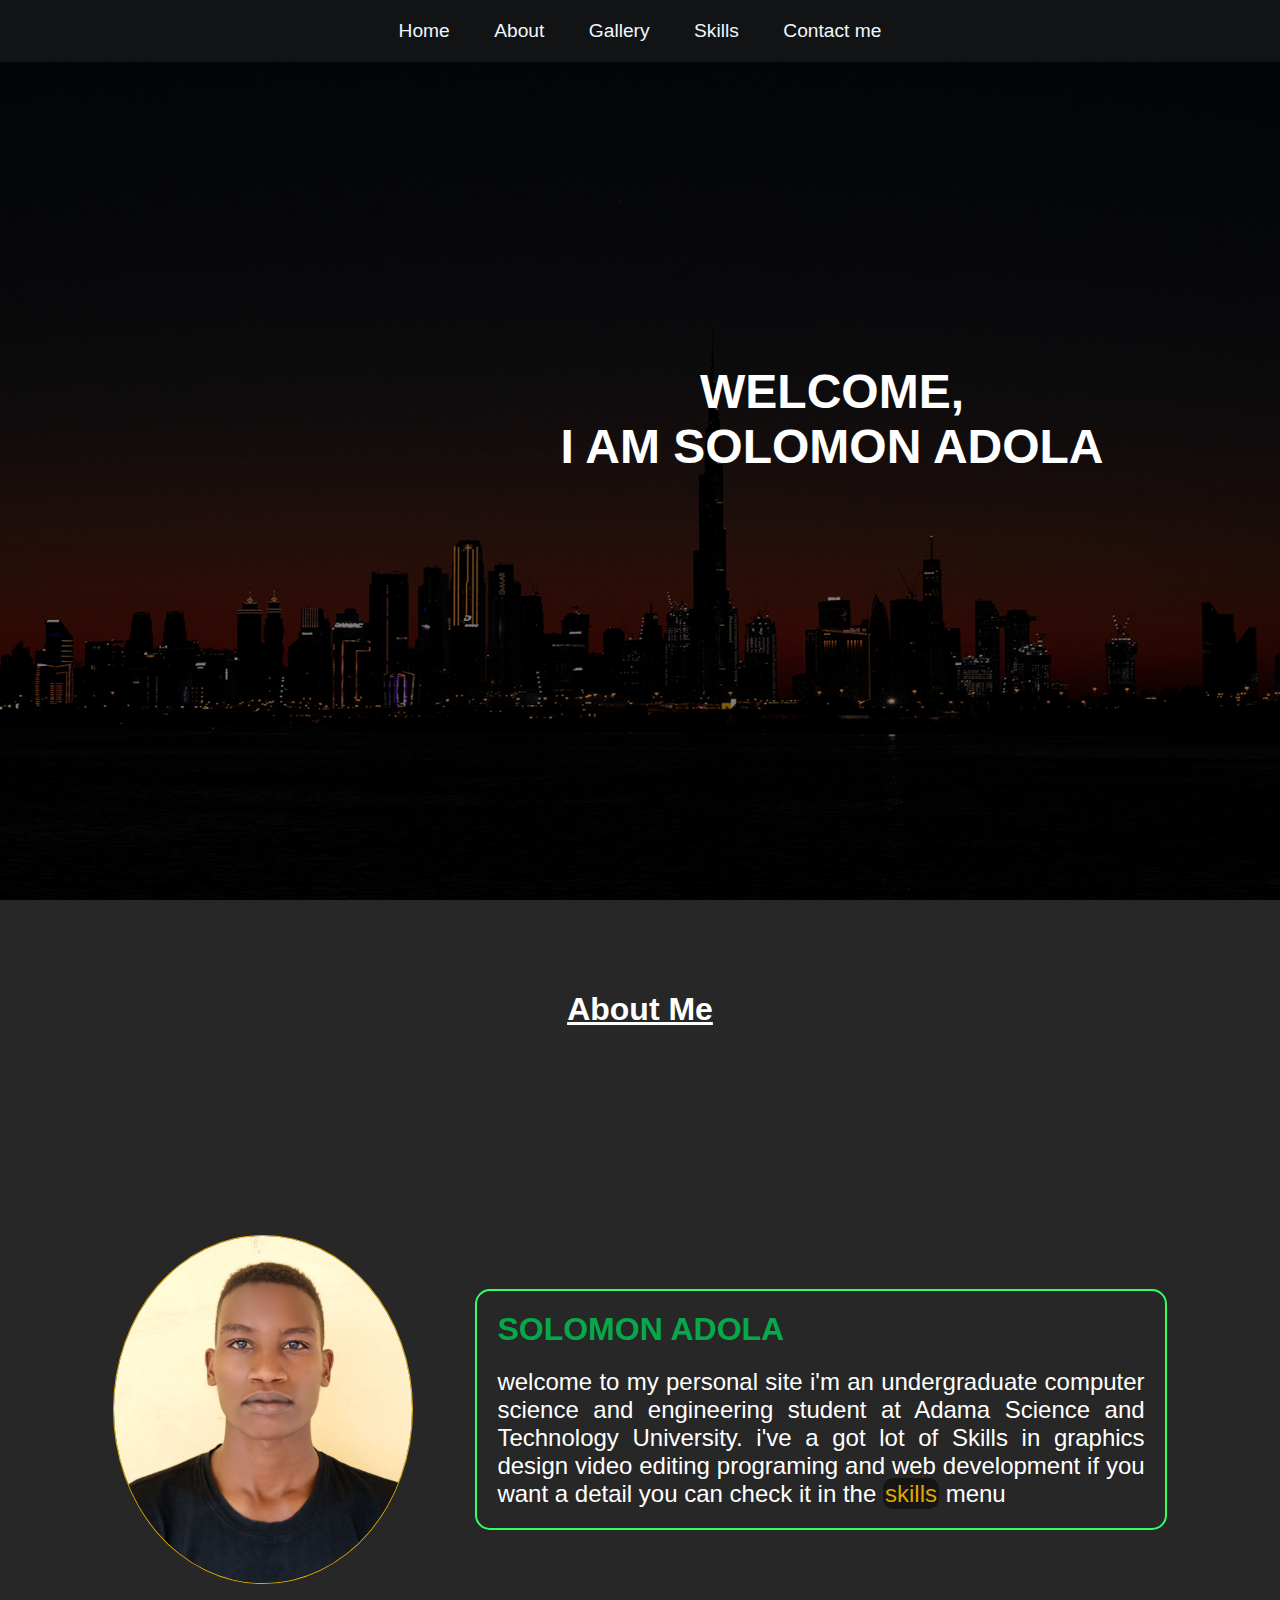
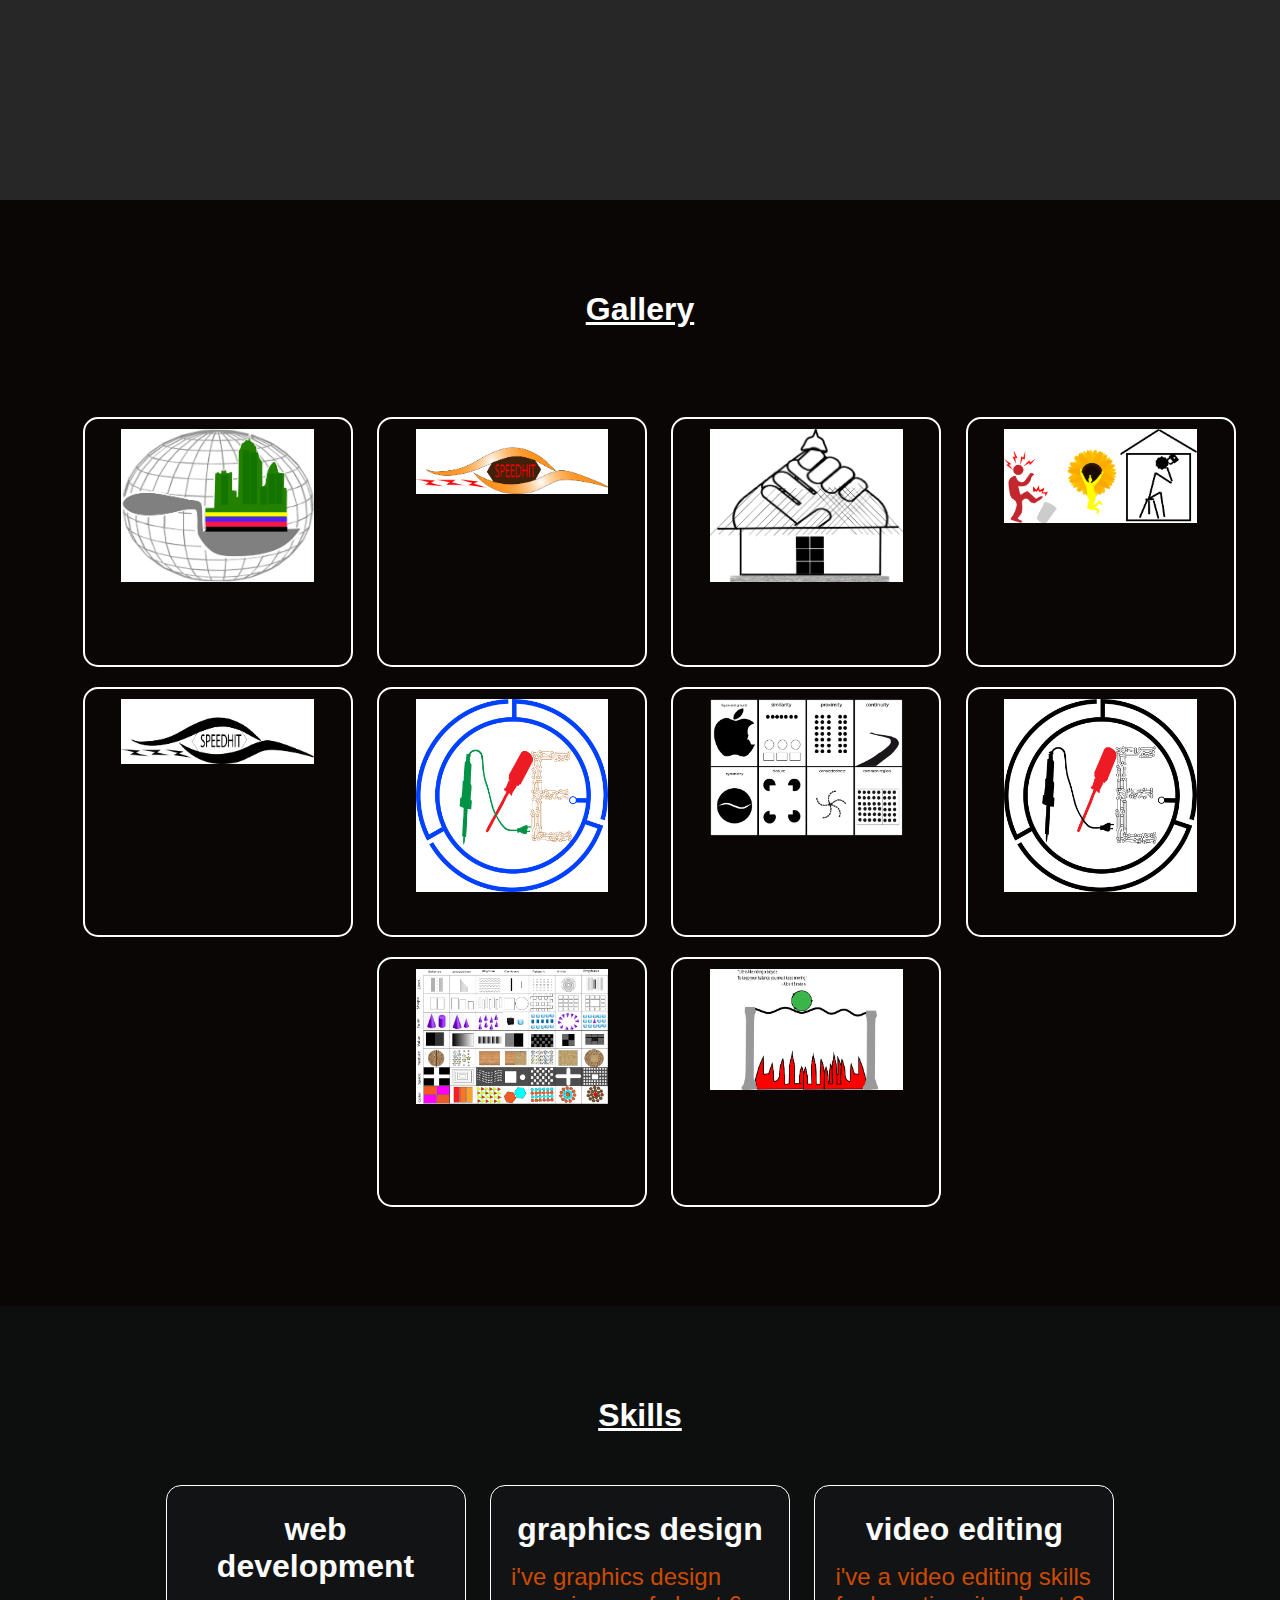
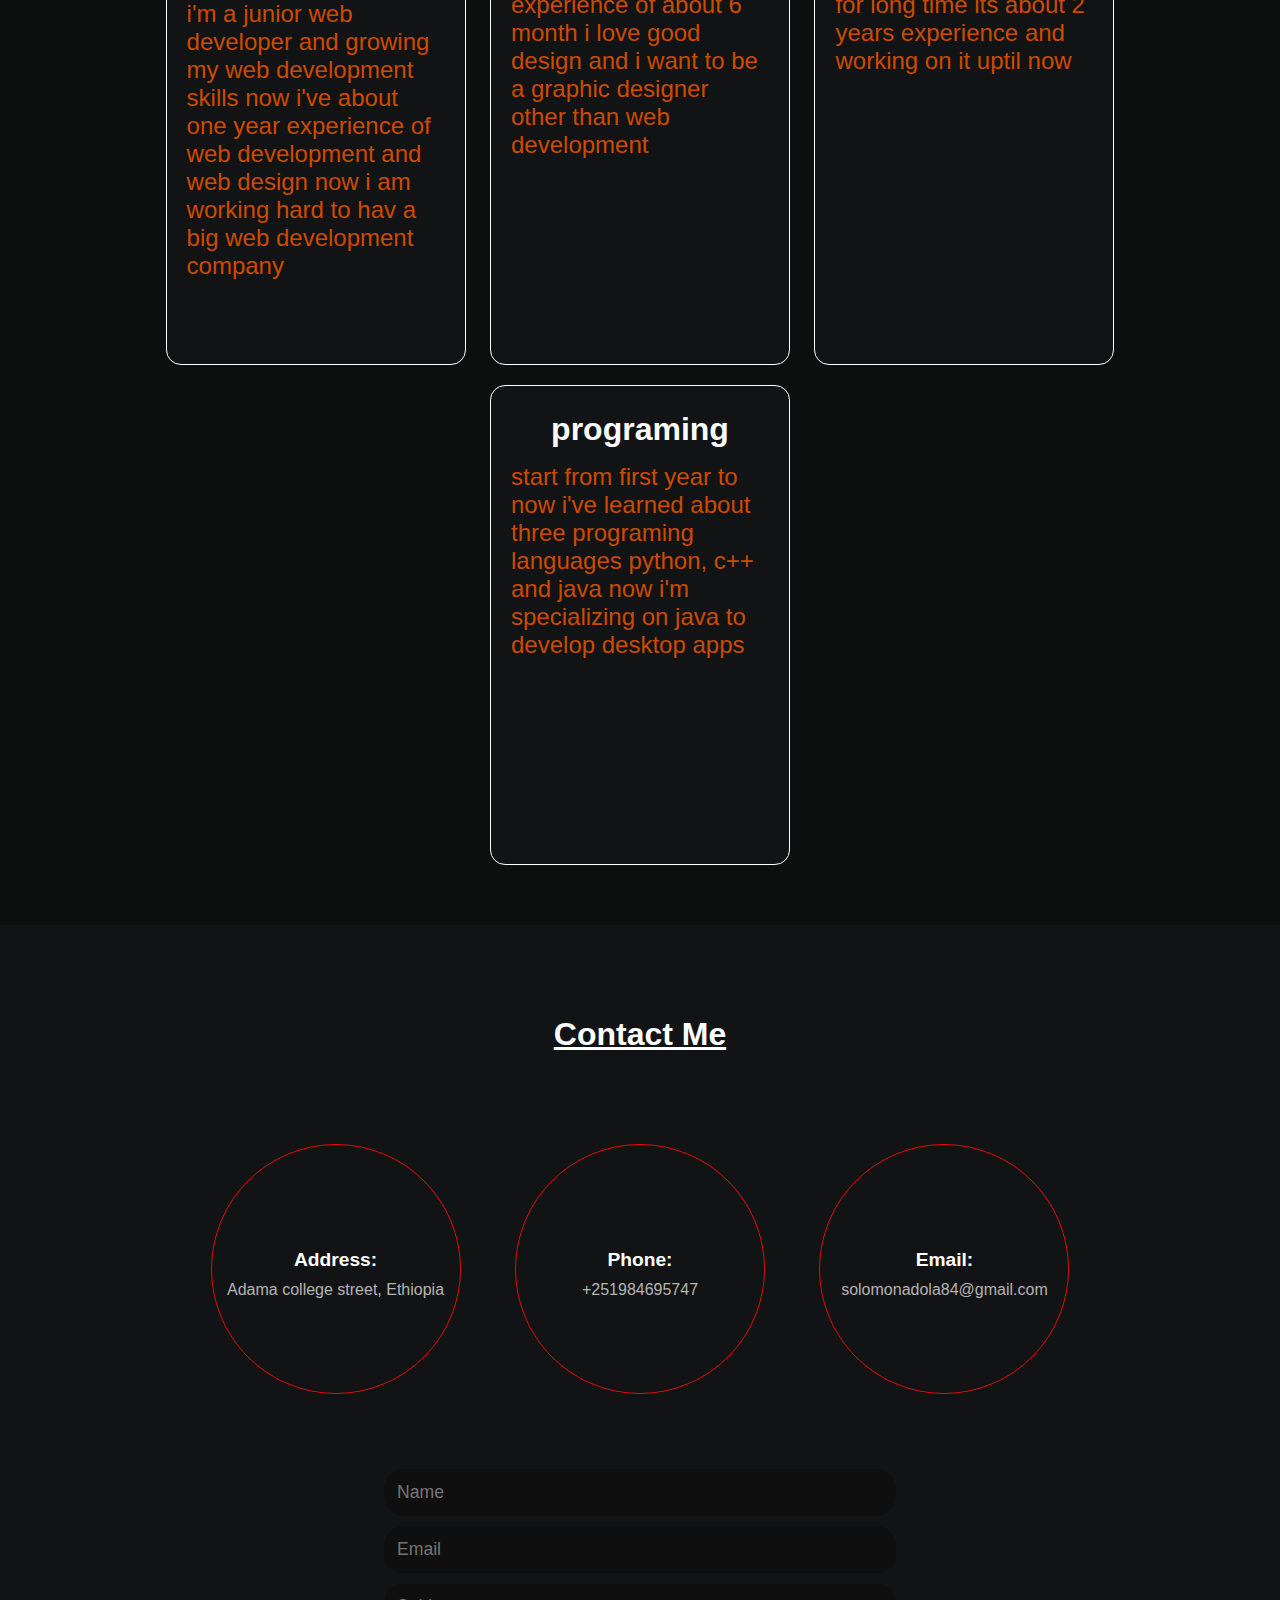
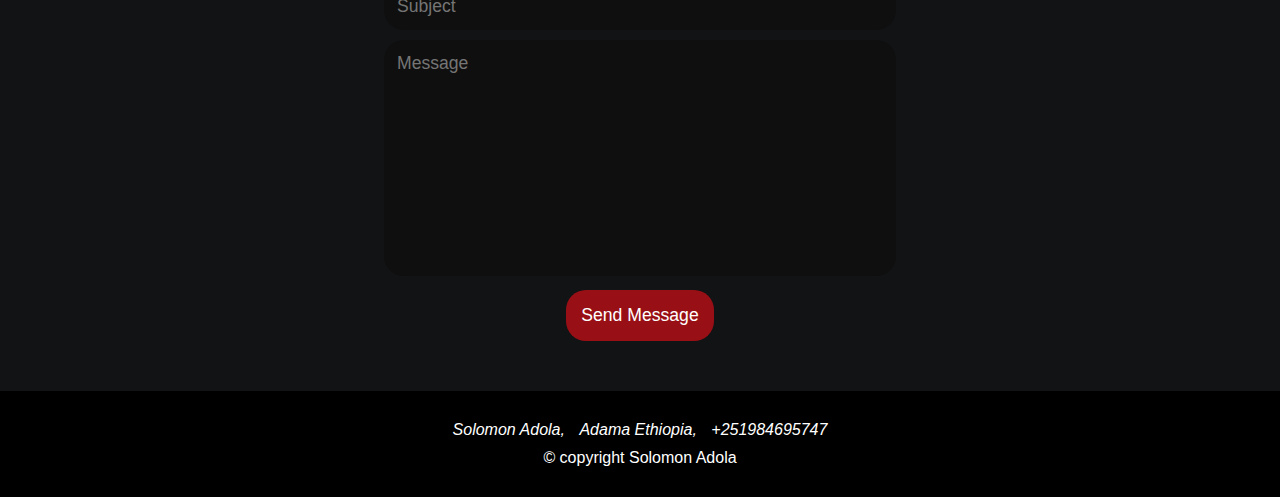
<file: index.html>
<!DOCTYPE html>
<html lang="en">

<head>
    <meta charset="UTF-8">
    <meta http-equiv="X-UA-Compatible" content="IE=edge">
    <meta name="viewport" content="width=device-width, initial-scale=1.0">
    <title>Solomon Adola Aylate</title>
    <link rel="shortcut icon" href="images/profilepic.jpg">
    <link rel="stylesheet" href="css/style.css">
</head>

<body>
    <header class="header">
        <nav class="navbar">
            <ul>
                <li><a href="#home">Home</a></li>
                <li><a href="#about">About</a></li>
                <li><a href="#gallery">Gallery</a></li>
                <li><a href="#experience">Skills</a></li>
                <li><a href="#contact">Contact me</a></li>
            </ul>
        </nav>
    </header>

    <section class="body_container" id="home">

        <div class="welcome_page">
            <h1 class="heading">WELCOME, <br> I AM SOLOMON ADOLA</h1>
        </div>
    </section>

    <section class="about_section" id="about">
        <h1 class="ab">About Me</h1>
        <div class="pic">
            <img src="images/profilepic.jpg" alt="">
            <div class="intro">
                <h2>SOLOMON ADOLA</h2>
                <p>welcome to my personal site i'm an undergraduate computer science and engineering student at Adama Science and Technology University. i've a got lot of Skills in graphics design video editing programing and web development if you want
                    a detail you can check it in the <a href="#experience">skills</a> menu
            </div>
        </div>
    </section>

    <section class="gallery" id="gallery">
        <h1 class="ab">Gallery</h1>
        <div class="gal">
            <a href="images/d1.png" class="img"><img src="images/d1.png" alt="">
            </a>
            <a href="images/d2.png" class="img"><img src="images/d2.png" alt="">
            </a>
            <a href="images/d3.png" class="img"> <img src="images/d3.png" alt="">
            </a>
            <a href="images/d4.png" class="img"> <img src="images/d4.png" alt="">
            </a>
            <a href="images/d5.png" class="img"> <img src="images/d5.png" alt="">
            </a>
            <a href="images/d6.png" class="img"> <img src="images/d6.png" alt="">
            </a>
            <a href="images/d7.png" class="img"> <img src="images/d7.png" alt="">
            </a>
            <a href="images/d8.png" class="img"> <img src="images/d8.png" alt="">
            </a>
            <a href="images/d9.png" class="img"> <img src="images/d9.png" alt="">
            </a>
            <a href="images/d10.png" class="img"> <img src="images/d10.png" alt="">
            </a>
        </div>
    </section>
    <div class="clearfix"> </div>
    <section class="experience" id="experience">
        <h1 class="ab">Skills</h1>
        <div class="skill">
            <div class="skillcontainer">
                <h1>web development</h1>
                <p>i'm a junior web developer and growing my web development skills now i've about one year experience of web development and web design now i am working hard to hav a big web development company</p>
            </div>
        </div>
        <div class="skill">
            <div class="skillcontainer">
                <h1>graphics design</h1>
                <p>i've graphics design experience of about 6 month i love good design and i want to be a graphic designer other than web development
                </p>
            </div>

        </div>
        <div class="skill">
            <div class="skillcontainer">
                <h1>video editing</h1>
                <p>i've a video editing skills for long time its about 2 years experience and working on it uptil now
            </div>

            </p>
        </div>
        <div class="skill">
            <div class="skillcontainer">
                <h1>programing</h1>
                <p>start from first year to now i've learned about three programing languages python, c++ and java now i'm specializing on java to develop desktop apps

            </div>
            </p>
        </div>

    </section>

    <section class="contactsection" id="contact">

        <div class="contacinfo">
            <h1 class="ab">Contact Me</h1>
            <h1 class="conthead"></h1>
            <div class="con">
                <div class="containe">
                    <p class="ph">Address:</p>
                    <p class="phv">Adama college street, Ethiopia </p>
                </div>

            </div>
            <div class="con">
                <div class="containe">
                    <p class="ph">Phone:</p>
                    <p class="phv">+251984695747</p>
                </div>


            </div>
            <div class="con">
                <div class="containe">
                    <p class="ph">Email:</p>
                    <p class="phv">solomonadola84@gmail.com</p>
                </div>


            </div>
        </div>
        <div class="mesage">
            <div class="form">
                <form action="">
                    <input type="text" id="name" placeholder="Name">
                    <input type="email" id="email" placeholder="Email">
                    <input type="text" id="subject" placeholder="Subject">
                    <textarea id="textarea" name="textarea" rows="10" cols="100" placeholder="Message"></textarea>
                    <input type="submit" id="button" value="Send Message">
                </form>

            </div>
        </div>

    </section>

    <footer>
        <address>
    <p>Solomon Adola,</p>
    <p>Adama Ethiopia,</p>
    <p>+251984695747</p>
        </address>
        <p>&#169 copyright Solomon Adola</p>
    </footer>

</body>

</html>
</file>
<file: css/style.css>
* {
        margin: 0;
        padding: 0;
        box-sizing: border-box;
        font-family: "poppins", sans-serif;
    }
    
    html {
        scroll-behavior: smooth;
    }
    
    body {
        font-family: "poppins", sans-serif;
        width: 100%;
    }
    /* navigavion bar style */
    
    .navbar {
        justify-content: center;
        align-items: center;
        background-color: rgb(18, 19, 20);
        position: fixed;
        top: 0px;
        width: 100%;
        z-index: 10;
    }
    
    .navbar ul {
        list-style: none;
        margin: 20px 0px;
        text-align: center;
    }
    
    .navbar ul li {
        font-family: Verdana, Geneva, Tahoma, sans-serif;
        font-size: 1.2rem;
        font-weight: 200;
        display: inline-block;
    }
    
    .navbar ul li a {
        text-decoration: none;
        color: aliceblue;
        padding: 12px 20px;
    }
    
    .navbar ul li a:hover {
        background-color: rgb(255, 255, 255);
        color: rgb(0, 0, 0);
        border: 1px solid rgb(0, 0, 0);
        border-radius: 15px;
        box-shadow: 1px 1px rgb(7, 184, 31);
    }
    /* main section style */
    
    .body_container {
        display: flex;
        flex-direction: column;
        background-color: rgba(0, 0, 0, 0.5);
        height: 100vh;
        width: 100vw;
        justify-content: center;
        color: rgb(255, 255, 255);
    }
    
    .body_container::before {
        content: "";
        position: relative;
        top: 0;
        right: 0;
        background: url("../images/bg1.jpg") no-repeat center center/cover;
        min-height: 100vh;
        width: 100vw;
        z-index: -10;
    }
    
    .welcome_page {
        display: flex;
        flex-direction: column;
        align-items: center;
        position: absolute;
        width: 50%;
        top: 40%;
        right: 10%;
    }
    
    .heading {
        font-family: Verdana, Geneva, Tahoma, sans-serif;
        font-size: 3rem;
        text-align: center;
        margin: 4px 0px;
    }
    
    @media(max-width:640px) {
        .navbar ul li {
            display: block;
            margin: 20px;
        }
        .body_container::before {
            content: "";
            position: relative;
            top: 100px;
            right: 0;
            height: 100vh;
        }
        .welcome_page {
            display: flex;
            flex-direction: column;
            align-items: center;
            position: absolute;
            width: 50%;
            top: 60%;
            right: 22%;
        }
    }
    
    .about_section {
        display: flex;
        flex-direction: column;
        box-sizing: border-box;
        padding: 50px 0px;
        min-height: 100vh;
        width: 100vw;
        background-color: #272727;
    }
    
    .pic {
        vertical-align: top;
        width: 90%;
        vertical-align: top;
        text-align: center;
        margin: auto;
    }
    
    .ab {
        text-align: center;
        font-size: 2rem;
        padding: 1rem;
        margin: 25px;
        color: rgb(255, 255, 255);
        text-decoration: underline;
    }
    
    .pic img {
        width: 300px;
        height: auto;
        border: 1px solid rgb(219, 168, 0);
        border-radius: 50%;
        display: inline-block;
        vertical-align: middle;
        margin: auto;
    }
    
    .intro {
        display: inline-block;
        flex-direction: column;
        text-align: justify;
        padding: 20px;
        width: 60%;
        border: 2px solid rgb(49, 255, 101);
        border-radius: 15px;
        margin-left: 5%;
        vertical-align: middle;
    }
    
    .intro a {
        color: rgb(219, 168, 0);
        background-color: rgb(24, 20, 20);
        text-decoration: none;
        border-radius: 10px;
        padding: 2px;
    }
    
    @media(max-width:1024px) {
        .about_section {
            height: auto;
        }
        .intro {
            width: 90vw;
            margin: auto;
        }
    }
    
    .intro a:hover {
        color: rgb(24, 20, 20);
        background-color: rgb(219, 168, 0);
    }
    
    .intro h2 {
        font-size: 2rem;
        margin-bottom: 20px;
        color: rgb(7, 168, 74);
    }
    
    .intro p {
        font-size: 1.5rem;
        color: rgb(255, 255, 255);
    }
    
    .gallery {
        flex-direction: column;
        text-align: center;
        margin-top: 0;
        background-color: rgb(10, 6, 6);
        z-index: 1;
        width: 100vw;
        min-height: 100vh;
        padding: 50px 0px;
    }
    
    .gal {
        display: inline-block;
        box-sizing: border-box;
        flex-wrap: wrap;
        padding: 10px;
        padding: 3% 0% 3% 3%;
        text-align: center;
        margin: auto;
    }
    
    .gal .img {
        width: 270px;
        height: 250px;
        border: 2px solid rgb(255, 255, 255);
        margin: 10px;
        display: inline-block;
        vertical-align: top;
        border-radius: 15px;
    }
    
    .gal img {
        width: 80%;
        height: auto;
        padding: 10px;
        margin-left: auto;
    }
    
    .gal a:hover {
        border-color: #29cc00;
    }
    
    .experience {
        width: 100vw;
        min-height: 100vh;
        padding: 50px 0px;
        background-color: rgb(13, 15, 14);
        text-align: center;
    }
    
    .experience .skill {
        width: 300px;
        height: 480px;
        background-color: rgb(18, 19, 20);
        margin: 10px;
        border: 1px solid #ffffff;
        text-align: initial;
        border-radius: 15px;
        display: inline-block;
    }
    
    @media(max-width:1500px) {
        .experience {
            height: auto;
        }
    }
    
    .skill:hover {
        border-color: rgb(231, 10, 10);
    }
    
    .skill .skillcontainer {
        padding: 15px;
        display: grid;
    }
    
    .skillcontainer p {
        padding: 5px;
        font-size: 1.5rem;
        color: #cc4b00;
    }
    
    .skillcontainer h1 {
        padding: 10px;
        color: #fcfcfc;
        text-align: center;
    }
    
    .contactsection {
        min-height: 100vh;
        width: 100vw;
        background-color: rgb(18, 19, 20);
        padding: 50px 0px;
        text-align: center;
    }
    
    .con {
        margin: 25px;
        display: inline-block;
        text-align: center;
        height: 250px;
        width: 250px;
        margin-top: 50px;
        border-radius: 50%;
        border: 1px solid rgb(231, 10, 10);
        vertical-align: middle;
    }
    
    .con .ph {
        margin-top: 40%;
        color: rgb(255, 255, 255);
        font-weight: bold;
        font-size: 1.2rem;
    }
    
    .con .phv {
        color: rgba(255, 255, 255, 0.685);
    }
    
    .con p {
        padding: 5px;
    }
    
    .form {
        text-align: center;
        margin-top: 50px;
    }
    
    .form input {
        display: block;
        margin: auto;
    }
    
    #name,
    #email,
    #textarea,
    #subject {
        min-width: 300px;
        width: 40%;
        margin-top: 10px;
        padding: 13px;
        background-color: #0f0f0f;
        border-width: 0px;
        outline: none;
        border-radius: 20px;
        color: rgb(255, 255, 255);
        font-size: 1.1rem;
    }
    
    #textarea {
        resize: none;
    }
    
    #button {
        padding: 15px;
        margin-top: 10px;
        background-color: #990f16;
        border-width: 0px;
        border-radius: 20px;
        color: rgb(255, 255, 255);
        font-size: 1.1rem;
    }
    
    #button:hover {
        color: #990f16;
        background-color: rgb(255, 255, 255);
    }
    
    footer {
        padding: 25px;
        height: auto;
        background-color: rgb(0, 0, 0);
        text-align: center;
        width: 100vw;
    }
    
    footer p {
        color: rgb(255, 255, 255);
        padding: 5px;
        display: inline-block;
    }
</file>
